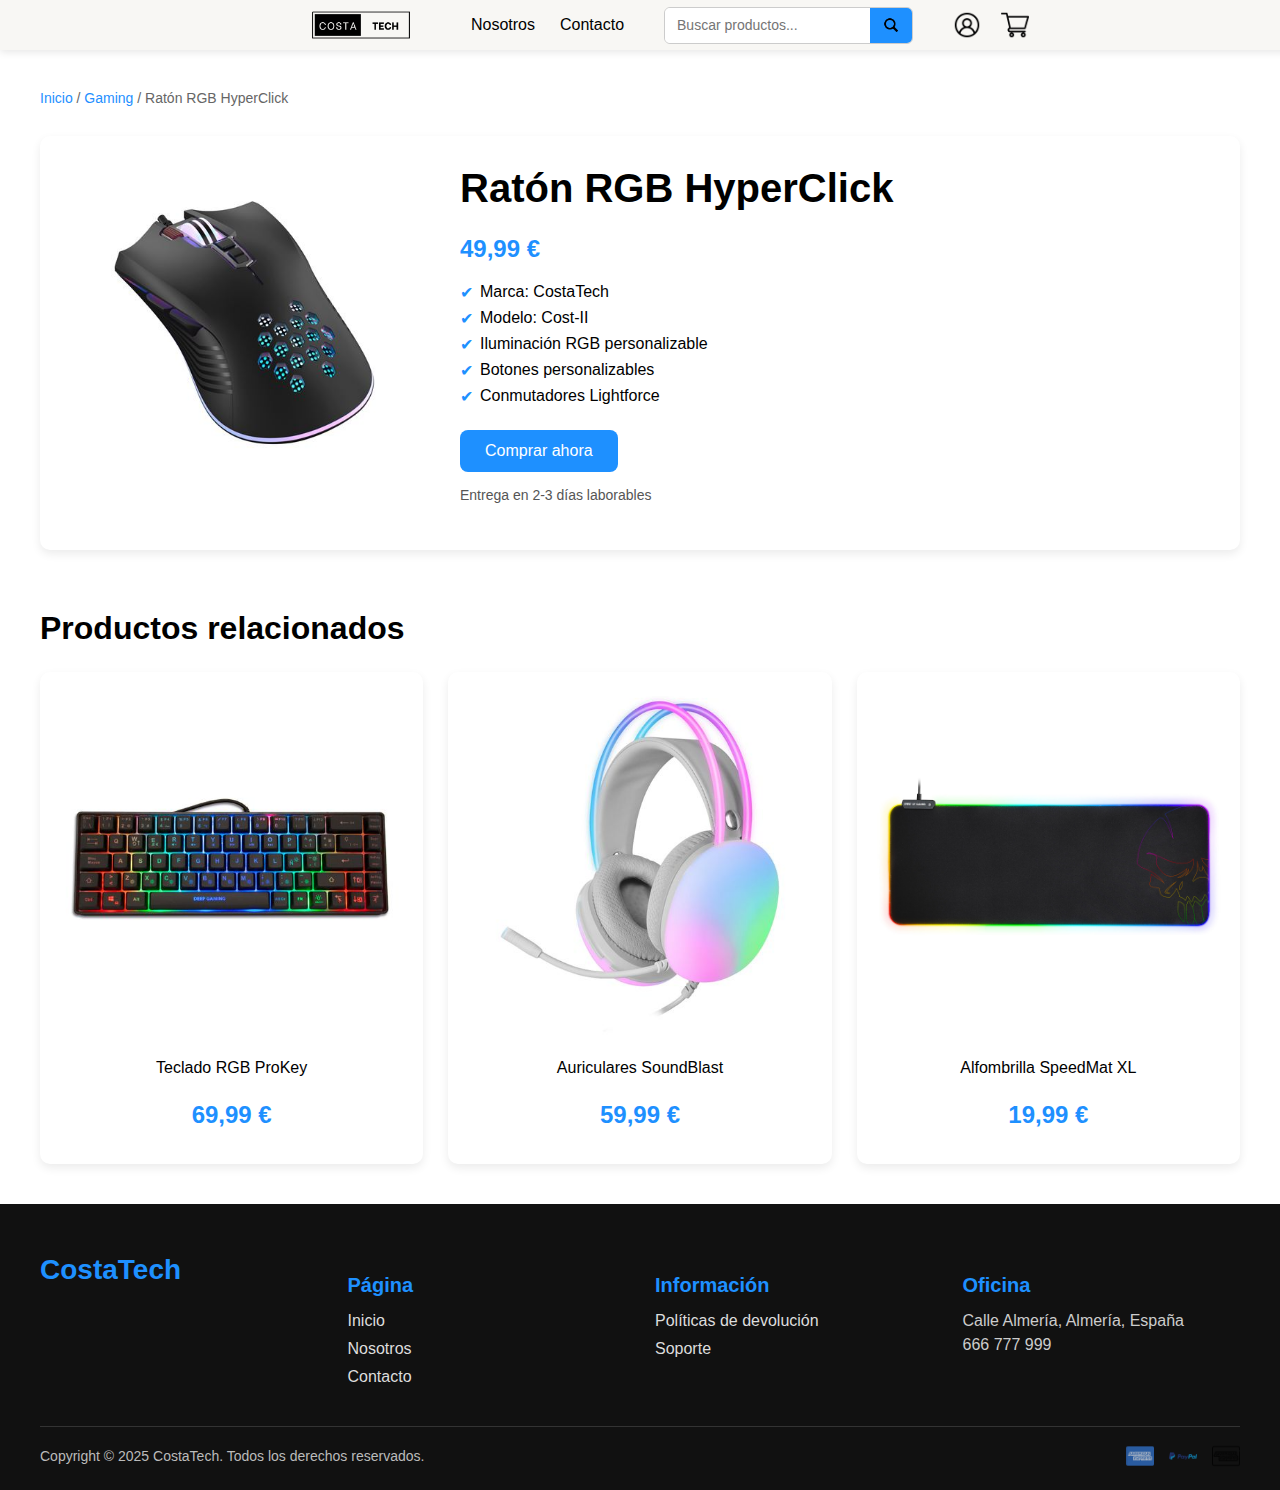
<file: index.html>
<!DOCTYPE html>
<html lang="en">
<head>
    <meta charset="UTF-8">
    <meta name="viewport" content="width=device-width, initial-scale=1.0">
    <title>Ficha producto</title>

    <script async src="https://www.googletagmanager.com/gtag/js?id=G-XNE06JHX27"></script>
    <script>
      window.dataLayer = window.dataLayer || [];
      function gtag(){dataLayer.push(arguments);}
      gtag('js', new Date());

      gtag('config', 'G-XNE06JHX27');
    </script>

     <link rel="stylesheet" href="estilos.css">
</head>
<body>

  <header class="header">
   
    <div id="fotologo">
        <img src="logo.png" alt="Logo de la web">
    </div>

    
        <nav class="nav-header">
        
            <ul class="menu">
                <li><a href="#">Nosotros</a></li>
                <li><a href="#">Contacto</a></li>
            </ul>

        
            <div class="buscador">
                <input type="text" placeholder="Buscar productos..." class="input-busqueda">
                <button class="btn-lupa">
                    <img src="lupa.png" alt="Buscar" class="icon-lupa">
                </button>
            </div>

        
            <div class="iconos">
                <img src="avatar (1).png" alt="Usuario" class="icon-usuario">
                <img src="carrito.png" alt="Carrito" class="icon-carrito">
            </div>
        </nav>
    </header>

    <main class="producto-main">

  
  <nav class="roadmap">
    <a href="#">Inicio</a> /
    <a href="#">Gaming</a> /
    <span>Ratón RGB HyperClick</span>
  </nav>

  
  <section class="ficha-producto">
    <div class="producto-img">
      <img src="ratonrgb.jpg" alt="Ratón gaming RGB">
    </div>

    <div class="producto-info">
      <h1>Ratón RGB HyperClick</h1>
      <p class="precio">49,99 €</p>

      <ul class="caracteristicas">
        <li>Marca: CostaTech</li>
        <li>Modelo: Cost-II</li>
        <li>Iluminación RGB personalizable</li>
        <li>Botones personalizables</li>
        <li>Conmutadores Lightforce</li>
      </ul>

      <button class="btn-comprar">Comprar ahora</button>
      <p class="envio"> Entrega en 2-3 días laborables</p>
    </div>
  </section>

  
  <section class="relacionados">
    <h2>Productos relacionados</h2>
    <div class="productos-grid">
      <div class="card">
        <img src="tecladorgb.jpg" alt="Teclado RGB">
        <p class="nombre">Teclado RGB ProKey</p>
        <p class="precio">69,99 €</p>
      </div>

      <div class="card">
        <img src="cascosrgb.jpg" alt="Auriculares gamer">
        <p class="nombre">Auriculares SoundBlast</p>
        <p class="precio">59,99 €</p>
      </div>

      <div class="card">
        <img src="alfombrilla.jpg" alt="Alfombrilla gamer">
        <p class="nombre">Alfombrilla SpeedMat XL</p>
        <p class="precio">19,99 €</p>
      </div>
    </div>
  </section>
</main>


<footer class="footer">
  <div class="footer-contenido">
    <div class="footer-logo">
      <h2>CostaTech</h2>
    </div>

    <div class="footer-seccion">
      <h3>Página</h3>
      <ul>
        <li><a href="#">Inicio</a></li>
        <li><a href="#">Nosotros</a></li>
        <li><a href="#">Contacto</a></li>
      </ul>
    </div>

    <div class="footer-seccion">
      <h3>Información</h3>
      <ul>
        <li><a href="#">Políticas de devolución</a></li>
        <li><a href="#">Soporte</a></li>
      </ul>
    </div>

    <div class="footer-seccion">
      <h3>Oficina</h3>
      <p>Calle Almería, Almería, España</p>
      <p> 666 777 999</p>
    </div>
  </div>

  <div class="footer-bottom">
    <p>Copyright © 2025 CostaTech. Todos los derechos reservados.</p>

    <div class="footer-marcas">
      <img src="american-express.png" alt="Visa">
      <img src="paypal.png" alt="PayPal">
      <img src="american-express (1).png" alt="Mastercard">
    </div>
  </div>
</footer>
    
</body>

</html>
</file>
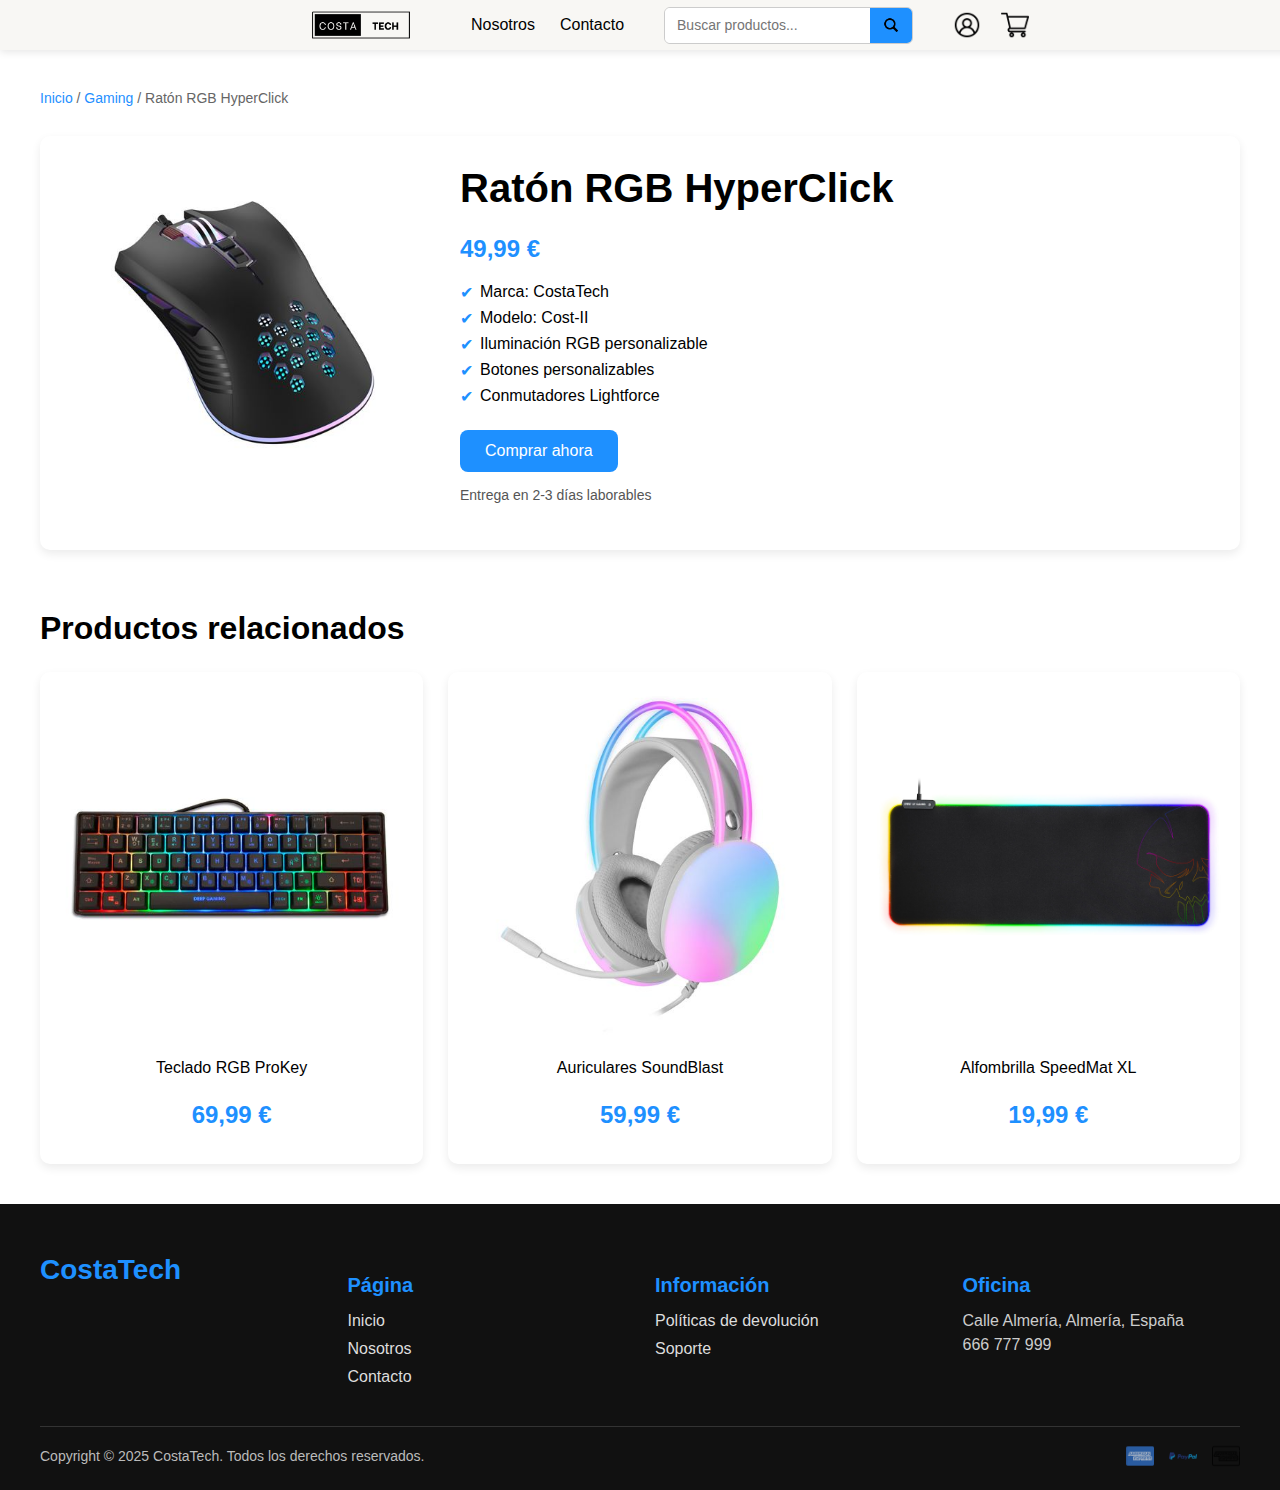
<file: DIW2-2.1/index.html>
<!DOCTYPE html>
<html lang="en">
<head>
    <meta charset="UTF-8">
    <meta name="viewport" content="width=device-width, initial-scale=1.0">
    <title>Ficha producto</title>

    

     <link rel="stylesheet" href="estilos.css">
</head>
<body>

  <header class="header">
   
    <div id="fotologo">
        <img src="logo.png" alt="Logo de la web">
    </div>

    
        <nav class="nav-header">
        
            <ul class="menu">
                <li><a href="#">Nosotros</a></li>
                <li><a href="#">Contacto</a></li>
            </ul>

        
            <div class="buscador">
                <input type="text" placeholder="Buscar productos..." class="input-busqueda">
                <button class="btn-lupa">
                    <img src="lupa.png" alt="Buscar" class="icon-lupa">
                </button>
            </div>

        
            <div class="iconos">
                <img src="avatar (1).png" alt="Usuario" class="icon-usuario">
                <img src="carrito.png" alt="Carrito" class="icon-carrito">
            </div>
        </nav>
    </header>

    <main class="producto-main">

  
  <nav class="roadmap">
    <a href="#">Inicio</a> /
    <a href="#">Gaming</a> /
    <span>Ratón RGB HyperClick</span>
  </nav>

  
  <section class="ficha-producto">
    <div class="producto-img">
      <img src="ratonrgb.jpg" alt="Ratón gaming RGB">
    </div>

    <div class="producto-info">
      <h1>Ratón RGB HyperClick</h1>
      <p class="precio">49,99 €</p>

      <ul class="caracteristicas">
        <li>Marca: CostaTech</li>
        <li>Modelo: Cost-II</li>
        <li>Iluminación RGB personalizable</li>
        <li>Botones personalizables</li>
        <li>Conmutadores Lightforce</li>
      </ul>

      <button class="btn-comprar">Comprar ahora</button>
      <p class="envio"> Entrega en 2-3 días laborables</p>
    </div>
  </section>

  
  <section class="relacionados">
    <h2>Productos relacionados</h2>
    <div class="productos-grid">
      <div class="card">
        <img src="tecladorgb.jpg" alt="Teclado RGB">
        <p class="nombre">Teclado RGB ProKey</p>
        <p class="precio">69,99 €</p>
      </div>

      <div class="card">
        <img src="cascosrgb.jpg" alt="Auriculares gamer">
        <p class="nombre">Auriculares SoundBlast</p>
        <p class="precio">59,99 €</p>
      </div>

      <div class="card">
        <img src="alfombrilla.jpg" alt="Alfombrilla gamer">
        <p class="nombre">Alfombrilla SpeedMat XL</p>
        <p class="precio">19,99 €</p>
      </div>
    </div>
  </section>
</main>


<footer class="footer">
  <div class="footer-contenido">
    <div class="footer-logo">
      <h2>CostaTech</h2>
    </div>

    <div class="footer-seccion">
      <h3>Página</h3>
      <ul>
        <li><a href="#">Inicio</a></li>
        <li><a href="#">Nosotros</a></li>
        <li><a href="#">Contacto</a></li>
      </ul>
    </div>

    <div class="footer-seccion">
      <h3>Información</h3>
      <ul>
        <li><a href="#">Políticas de devolución</a></li>
        <li><a href="#">Soporte</a></li>
      </ul>
    </div>

    <div class="footer-seccion">
      <h3>Oficina</h3>
      <p>Calle Almería, Almería, España</p>
      <p> 666 777 999</p>
    </div>
  </div>

  <div class="footer-bottom">
    <p>Copyright © 2025 CostaTech. Todos los derechos reservados.</p>

    <div class="footer-marcas">
      <img src="american-express.png" alt="Visa">
      <img src="paypal.png" alt="PayPal">
      <img src="american-express (1).png" alt="Mastercard">
    </div>
  </div>
</footer>
    
</body>
</html>
</file>
<file: estilos.css>
:root {
    --primary: #1E90FF;
    --secondary: #F8F7F4;
    --text-color: #000000;
    --footer-text: #ffffff;
    --font-base: "Poppins", sans-serif;
    --font-title: "Montserrat", sans-serif;
    --border-radius: 6px;
    
    /* Tipografías fluidas con clamp */
    --font-size-base: clamp(0.875rem, 0.8rem + 0.4vw, 1rem);
    --font-size-h1: clamp(1.75rem, 1.5rem + 1.5vw, 2.5rem);
    --font-size-h2: clamp(1.5rem, 1.25rem + 1vw, 2rem);
    --font-size-h3: clamp(1.125rem, 1rem + 0.5vw, 1.25rem);
    --font-size-precio: clamp(1.25rem, 1.1rem + 0.8vw, 1.5rem);
}

/* BODY */
html, body {
    margin: 0;
    padding: 0;
    overflow-x: hidden;
    font-family: var(--font-base);
    font-size: var(--font-size-base);
}

/* HEADER */
.header {
    width: 100%;
    display: flex;
    justify-content: center;
    align-items: center;
    background-color: var(--secondary);
    box-shadow: 0 2px 8px rgba(0, 0, 0, 0.1);
    height: 50px;
    padding: 0 20px;
}

/* CONTENEDOR INTERNO */
.header-contenido {
    display: flex;
    justify-content: space-between;
    align-items: center;
    width: 100%;
    max-width: 1200px;
    gap: 50px;
}

/* LOGO */
#fotologo {
    display: flex;
    align-items: center;
    height: 100%;
    transition: transform 0.3s;
}

#fotologo img {
    height: 140px;
    width: auto;
    display: block;
}

#fotologo:hover {
    transform: scale(1.05);
}

/* MENÚ */
.nav-header {
    display: flex;
    align-items: center;
    gap: 40px;
}

.nav-header .menu {
    display: flex;
    gap: 25px;
    list-style: none;
}

.nav-header .menu li a {
    text-decoration: none;
    color: var(--text-color);
    font-weight: 500;
    transition: color 0.3s, transform 0.2s;
}

.nav-header .menu li a:hover {
    color: var(--primary);
    transform: scale(1.05);
}

.nav-header .menu li a:focus-visible {
    outline: 2px solid var(--primary);
    outline-offset: 2px;
    border-radius: 2px;
}

.nav-header .menu li a:visited {
    color: #5a189a;
}

/* BUSCADOR */
.buscador {
    display: flex;
    align-items: stretch;
    border: 1px solid #ccc;
    border-radius: var(--border-radius);
    overflow: hidden;
    height: 35px;
    transition: box-shadow 0.3s;
}

.buscador:hover {
    box-shadow: 0 4px 10px rgba(0, 0, 0, 0.15);
}

.buscador .input-busqueda {
    border: none;
    padding: 0 12px;
    outline: none;
    font-size: 14px;
    min-width: 180px;
}

.buscador .input-busqueda:focus,
.buscador .input-busqueda:focus-visible {
    outline: 2px solid var(--primary);
    outline-offset: -2px;
}

.buscador .btn-lupa {
    background-color: var(--primary);
    border: none;
    padding: 0 12px;
    cursor: pointer;
    display: flex;
    align-items: center;
    justify-content: center;
    transition: background-color 0.3s, transform 0.2s;
}

.buscador .btn-lupa:hover {
    background-color: #1873CC;
    transform: scale(1.05);
}

.buscador .btn-lupa:focus-visible {
    outline: 3px solid var(--primary);
    outline-offset: 3px;
}

.buscador .btn-lupa img {
    height: 18px;
    width: 18px;
}

/* ICONOS */
.iconos {
    display: flex;
    align-items: center;
    gap: 20px;
}

.iconos img {
    height: 28px;
    width: 28px;
    cursor: pointer;
    transition: transform 0.2s;
}

.iconos img:hover {
    transform: scale(1.1);
}

.iconos img:focus-visible {
    outline: 2px solid var(--primary);
    outline-offset: 2px;
    border-radius: 4px;
}

/* MAIN */
.producto-main {
  padding: 40px 20px;
  max-width: 1200px;
  margin: 0 auto;
  font-family: var(--font-base);
}

/* ROADMAP */
.roadmap {
  font-size: 14px;
  color: #666;
  margin-bottom: 30px;
}

.roadmap a {
  color: var(--primary);
  text-decoration: none;
  transition: color 0.3s;
}

.roadmap a:hover {
  color: #125fa8;
}

.roadmap a:focus-visible {
  outline: 2px solid var(--primary);
  outline-offset: 2px;
  border-radius: 2px;
}

.roadmap a:visited {
  color: #5a189a;
}

/* FICHA PRODUCTO */
.ficha-producto {
  display: grid;
  grid-template-columns: 350px 1fr;
  gap: 40px;
  background-color: #fff;
  border-radius: 10px;
  padding: 30px;
  box-shadow: 0 4px 10px rgba(0,0,0,0.08);
}

.producto-img img {
  width: 100%;
  height: auto;
  border-radius: 10px;
  transition: transform 0.3s;
}

.producto-img img:hover {
  transform: scale(1.05);
}

.producto-info {
  min-width: 250px;
}

.producto-info h1 {
  font-family: var(--font-title);
  font-size: var(--font-size-h1);
  margin: 0 0 10px 0;
}

.precio {
  font-size: var(--font-size-precio);
  font-weight: bold;
  color: var(--primary);
  margin-bottom: 20px;
}

.caracteristicas {
  list-style: none;
  padding: 0;
  margin: 0 0 25px 0;
}

.caracteristicas li {
  margin-bottom: 8px;
  position: relative;
  padding-left: 20px;
}

.caracteristicas li::before {
  content: "✔";
  position: absolute;
  left: 0;
  color: var(--primary);
}

/* BOTÓN */
.btn-comprar {
  background-color: var(--primary);
  color: white;
  border: none;
  padding: 12px 25px;
  font-size: 16px;
  border-radius: 8px;
  cursor: pointer;
  transition: background-color 0.3s, transform 0.2s;
}

.btn-comprar:hover {
  background-color: #1873CC;
  transform: scale(1.05);
}

.btn-comprar:focus-visible {
  outline: 3px solid var(--primary);
  outline-offset: 3px;
}

.envio {
  margin-top: 15px;
  color: #555;
  font-size: 14px;
}

/* RELACIONADOS */
.relacionados {
  margin-top: 60px;
}

.relacionados h2 {
  font-size: var(--font-size-h2);
  margin-bottom: 25px;
  font-family: var(--font-title);
}

.productos-grid {
  display: grid;
  grid-template-columns: repeat(auto-fit, minmax(220px, 1fr));
  gap: 25px;
}

.card {
  background-color: #fff;
  border-radius: 10px;
  text-align: center;
  padding: 15px;
  box-shadow: 0 4px 10px rgba(0,0,0,0.08);
  transition: transform 0.3s, box-shadow 0.3s;
}

.card:hover {
  transform: translateY(-5px);
  box-shadow: 0 8px 15px rgba(0,0,0,0.15);
}

.card img {
  width: 100%;
  height: auto;
  border-radius: 8px;
  margin-bottom: 10px;
}

.card .nombre {
  font-weight: 500;
  margin: 5px 0;
}

.card .precio {
  color: var(--primary);
  font-weight: bold;
}

/* FOOTER */
.footer {
  width: 100%;
  margin: 0;
  background-color: #111;
  color: #fff;
  padding: 50px 20px 20px;
  font-family: var(--font-base);
  box-sizing: border-box;
}

.footer-contenido {
  display: grid;
  grid-template-columns: repeat(auto-fit, minmax(200px, 1fr));
  gap: 30px;
  max-width: 1200px;
  margin: 0 auto;
  margin-bottom: 30px;
}

.footer-logo h2 {
  font-family: var(--font-title);
  color: var(--primary);
  font-size: 28px;
  margin: 0;
}

.footer-seccion h3 {
  font-size: var(--font-size-h3);
  margin-bottom: 15px;
  color: var(--primary);
}

.footer-seccion ul {
  list-style: none;
  padding: 0;
  margin: 0;
}

.footer-seccion ul li {
  margin-bottom: 10px;
}

.footer-seccion ul li a {
  text-decoration: none;
  color: #ddd;
  transition: color 0.3s;
}

.footer-seccion ul li a:hover {
  color: var(--primary);
}

.footer-seccion ul li a:focus-visible {
  outline: 2px solid var(--primary);
  outline-offset: 2px;
  border-radius: 2px;
}

.footer-seccion ul li a:visited {
  color: #b8b8b8;
}

.footer-seccion p {
  margin: 6px 0;
  color: #ccc;
}

/* LÍNEA SEPARADORA */
.footer-bottom {
  border-top: 1px solid #333;
  padding-top: 15px;
  display: flex;
  justify-content: space-between;
  align-items: center;
  flex-wrap: wrap;
  gap: 15px;
  max-width: 1200px;
  margin: 0 auto;
}

.footer-bottom p {
  font-size: 14px;
  color: #bbb;
  margin: 0;
}

/* ICONOS DE MARCAS */
.footer-marcas {
  display: flex;
  align-items: center;
  gap: 15px;
}

.footer-marcas img {
  height: 28px;
  width: auto;
  opacity: 0.8;
  transition: opacity 0.3s, transform 0.3s;
}

.footer-marcas img:hover {
  opacity: 1;
  transform: scale(1.1);
}

/* RESPONSIVE */
@media (max-width: 768px) {
    .header {
        height: auto;
        padding: 1rem;
    }
    
    .header-contenido {
        gap: 1.25rem;
        flex-direction: column;
    }

    .nav-header .menu {
        display: none;
    }

    .buscador .input-busqueda {
        min-width: 7.5rem;
    }

    #fotologo img {
        height: 6.25rem;
    }
    
    .producto-main {
        padding: 2rem 1rem;
    }
    
    .ficha-producto {
        grid-template-columns: 1fr;
        padding: 1.5rem;
    }
    
    .producto-img img {
        max-width: 100%;
    }
}

@media (max-width: 600px) {
  .footer-bottom {
    flex-direction: column;
    text-align: center;
  }

  .footer-marcas {
    justify-content: center;
  }
}
</file>
<file: DIW2-2.1/estilos.css>
:root {
    --primary: #1E90FF;
    --secondary: #F8F7F4;
    --text-color: #000000;
    --footer-text: #ffffff;
    --font-base: "Poppins", sans-serif;
    --font-title: "Montserrat", sans-serif;
    --border-radius: 6px;
    
    /* Tipografías fluidas con clamp */
    --font-size-base: clamp(0.875rem, 0.8rem + 0.4vw, 1rem);
    --font-size-h1: clamp(1.75rem, 1.5rem + 1.5vw, 2.5rem);
    --font-size-h2: clamp(1.5rem, 1.25rem + 1vw, 2rem);
    --font-size-h3: clamp(1.125rem, 1rem + 0.5vw, 1.25rem);
    --font-size-precio: clamp(1.25rem, 1.1rem + 0.8vw, 1.5rem);
}

/* BODY */
html, body {
    margin: 0;
    padding: 0;
    overflow-x: hidden;
    font-family: var(--font-base);
    font-size: var(--font-size-base);
}

/* HEADER */
.header {
    width: 100%;
    display: flex;
    justify-content: center;
    align-items: center;
    background-color: var(--secondary);
    box-shadow: 0 2px 8px rgba(0, 0, 0, 0.1);
    height: 50px;
    padding: 0 20px;
}

/* CONTENEDOR INTERNO */
.header-contenido {
    display: flex;
    justify-content: space-between;
    align-items: center;
    width: 100%;
    max-width: 1200px;
    gap: 50px;
}

/* LOGO */
#fotologo {
    display: flex;
    align-items: center;
    height: 100%;
    transition: transform 0.3s;
}

#fotologo img {
    height: 140px;
    width: auto;
    display: block;
}

#fotologo:hover {
    transform: scale(1.05);
}

/* MENÚ */
.nav-header {
    display: flex;
    align-items: center;
    gap: 40px;
}

.nav-header .menu {
    display: flex;
    gap: 25px;
    list-style: none;
}

.nav-header .menu li a {
    text-decoration: none;
    color: var(--text-color);
    font-weight: 500;
    transition: color 0.3s, transform 0.2s;
}

.nav-header .menu li a:hover {
    color: var(--primary);
    transform: scale(1.05);
}

.nav-header .menu li a:focus-visible {
    outline: 2px solid var(--primary);
    outline-offset: 2px;
    border-radius: 2px;
}

.nav-header .menu li a:visited {
    color: #5a189a;
}

/* BUSCADOR */
.buscador {
    display: flex;
    align-items: stretch;
    border: 1px solid #ccc;
    border-radius: var(--border-radius);
    overflow: hidden;
    height: 35px;
    transition: box-shadow 0.3s;
}

.buscador:hover {
    box-shadow: 0 4px 10px rgba(0, 0, 0, 0.15);
}

.buscador .input-busqueda {
    border: none;
    padding: 0 12px;
    outline: none;
    font-size: 14px;
    min-width: 180px;
}

.buscador .input-busqueda:focus,
.buscador .input-busqueda:focus-visible {
    outline: 2px solid var(--primary);
    outline-offset: -2px;
}

.buscador .btn-lupa {
    background-color: var(--primary);
    border: none;
    padding: 0 12px;
    cursor: pointer;
    display: flex;
    align-items: center;
    justify-content: center;
    transition: background-color 0.3s, transform 0.2s;
}

.buscador .btn-lupa:hover {
    background-color: #1873CC;
    transform: scale(1.05);
}

.buscador .btn-lupa:focus-visible {
    outline: 3px solid var(--primary);
    outline-offset: 3px;
}

.buscador .btn-lupa img {
    height: 18px;
    width: 18px;
}

/* ICONOS */
.iconos {
    display: flex;
    align-items: center;
    gap: 20px;
}

.iconos img {
    height: 28px;
    width: 28px;
    cursor: pointer;
    transition: transform 0.2s;
}

.iconos img:hover {
    transform: scale(1.1);
}

.iconos img:focus-visible {
    outline: 2px solid var(--primary);
    outline-offset: 2px;
    border-radius: 4px;
}

/* MAIN */
.producto-main {
  padding: 40px 20px;
  max-width: 1200px;
  margin: 0 auto;
  font-family: var(--font-base);
}

/* ROADMAP */
.roadmap {
  font-size: 14px;
  color: #666;
  margin-bottom: 30px;
}

.roadmap a {
  color: var(--primary);
  text-decoration: none;
  transition: color 0.3s;
}

.roadmap a:hover {
  color: #125fa8;
}

.roadmap a:focus-visible {
  outline: 2px solid var(--primary);
  outline-offset: 2px;
  border-radius: 2px;
}

.roadmap a:visited {
  color: #5a189a;
}

/* FICHA PRODUCTO */
.ficha-producto {
  display: grid;
  grid-template-columns: 350px 1fr;
  gap: 40px;
  background-color: #fff;
  border-radius: 10px;
  padding: 30px;
  box-shadow: 0 4px 10px rgba(0,0,0,0.08);
}

.producto-img img {
  width: 100%;
  height: auto;
  border-radius: 10px;
  transition: transform 0.3s;
}

.producto-img img:hover {
  transform: scale(1.05);
}

.producto-info {
  min-width: 250px;
}

.producto-info h1 {
  font-family: var(--font-title);
  font-size: var(--font-size-h1);
  margin: 0 0 10px 0;
}

.precio {
  font-size: var(--font-size-precio);
  font-weight: bold;
  color: var(--primary);
  margin-bottom: 20px;
}

.caracteristicas {
  list-style: none;
  padding: 0;
  margin: 0 0 25px 0;
}

.caracteristicas li {
  margin-bottom: 8px;
  position: relative;
  padding-left: 20px;
}

.caracteristicas li::before {
  content: "✔";
  position: absolute;
  left: 0;
  color: var(--primary);
}

/* BOTÓN */
.btn-comprar {
  background-color: var(--primary);
  color: white;
  border: none;
  padding: 12px 25px;
  font-size: 16px;
  border-radius: 8px;
  cursor: pointer;
  transition: background-color 0.3s, transform 0.2s;
}

.btn-comprar:hover {
  background-color: #1873CC;
  transform: scale(1.05);
}

.btn-comprar:focus-visible {
  outline: 3px solid var(--primary);
  outline-offset: 3px;
}

.envio {
  margin-top: 15px;
  color: #555;
  font-size: 14px;
}

/* RELACIONADOS */
.relacionados {
  margin-top: 60px;
}

.relacionados h2 {
  font-size: var(--font-size-h2);
  margin-bottom: 25px;
  font-family: var(--font-title);
}

.productos-grid {
  display: grid;
  grid-template-columns: repeat(auto-fit, minmax(220px, 1fr));
  gap: 25px;
}

.card {
  background-color: #fff;
  border-radius: 10px;
  text-align: center;
  padding: 15px;
  box-shadow: 0 4px 10px rgba(0,0,0,0.08);
  transition: transform 0.3s, box-shadow 0.3s;
}

.card:hover {
  transform: translateY(-5px);
  box-shadow: 0 8px 15px rgba(0,0,0,0.15);
}

.card img {
  width: 100%;
  height: auto;
  border-radius: 8px;
  margin-bottom: 10px;
}

.card .nombre {
  font-weight: 500;
  margin: 5px 0;
}

.card .precio {
  color: var(--primary);
  font-weight: bold;
}

/* FOOTER */
.footer {
  width: 100%;
  margin: 0;
  background-color: #111;
  color: #fff;
  padding: 50px 20px 20px;
  font-family: var(--font-base);
  box-sizing: border-box;
}

.footer-contenido {
  display: grid;
  grid-template-columns: repeat(auto-fit, minmax(200px, 1fr));
  gap: 30px;
  max-width: 1200px;
  margin: 0 auto;
  margin-bottom: 30px;
}

.footer-logo h2 {
  font-family: var(--font-title);
  color: var(--primary);
  font-size: 28px;
  margin: 0;
}

.footer-seccion h3 {
  font-size: var(--font-size-h3);
  margin-bottom: 15px;
  color: var(--primary);
}

.footer-seccion ul {
  list-style: none;
  padding: 0;
  margin: 0;
}

.footer-seccion ul li {
  margin-bottom: 10px;
}

.footer-seccion ul li a {
  text-decoration: none;
  color: #ddd;
  transition: color 0.3s;
}

.footer-seccion ul li a:hover {
  color: var(--primary);
}

.footer-seccion ul li a:focus-visible {
  outline: 2px solid var(--primary);
  outline-offset: 2px;
  border-radius: 2px;
}

.footer-seccion ul li a:visited {
  color: #b8b8b8;
}

.footer-seccion p {
  margin: 6px 0;
  color: #ccc;
}

/* LÍNEA SEPARADORA */
.footer-bottom {
  border-top: 1px solid #333;
  padding-top: 15px;
  display: flex;
  justify-content: space-between;
  align-items: center;
  flex-wrap: wrap;
  gap: 15px;
  max-width: 1200px;
  margin: 0 auto;
}

.footer-bottom p {
  font-size: 14px;
  color: #bbb;
  margin: 0;
}

/* ICONOS DE MARCAS */
.footer-marcas {
  display: flex;
  align-items: center;
  gap: 15px;
}

.footer-marcas img {
  height: 28px;
  width: auto;
  opacity: 0.8;
  transition: opacity 0.3s, transform 0.3s;
}

.footer-marcas img:hover {
  opacity: 1;
  transform: scale(1.1);
}

/* RESPONSIVE */
@media (max-width: 768px) {
    .header {
        height: auto;
        padding: 1rem;
    }
    
    .header-contenido {
        gap: 1.25rem;
        flex-direction: column;
    }

    .nav-header .menu {
        display: none;
    }

    .buscador .input-busqueda {
        min-width: 7.5rem;
    }

    #fotologo img {
        height: 6.25rem;
    }
    
    .producto-main {
        padding: 2rem 1rem;
    }
    
    .ficha-producto {
        grid-template-columns: 1fr;
        padding: 1.5rem;
    }
    
    .producto-img img {
        max-width: 100%;
    }
}

@media (max-width: 600px) {
  .footer-bottom {
    flex-direction: column;
    text-align: center;
  }

  .footer-marcas {
    justify-content: center;
  }
}
</file>
